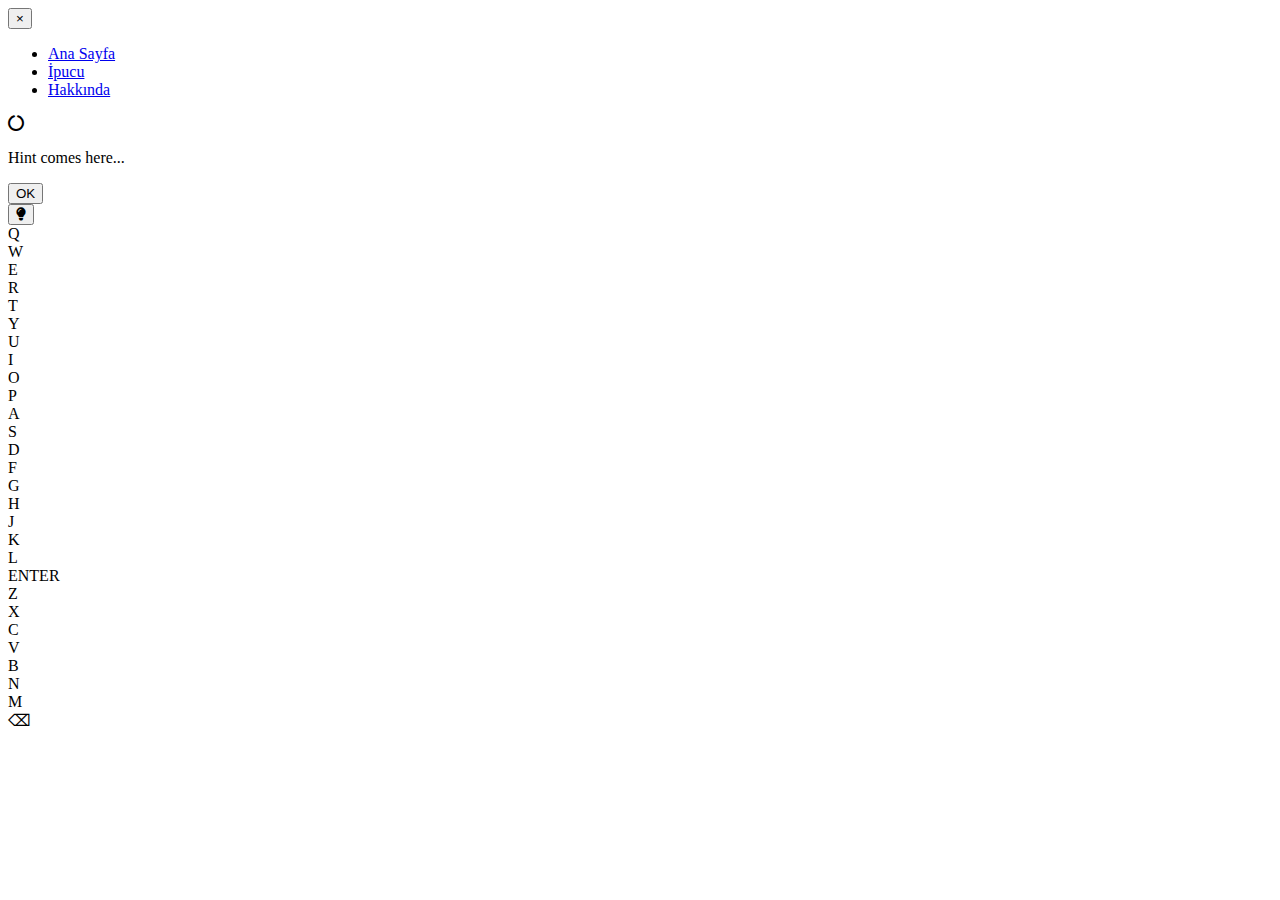
<file: src/main/resources/templates/index.html>
<!DOCTYPE html>
<html lang="en" xmlns:th="http://www.thymeleaf.org">

<head>
    <meta charset="UTF-8">
    <meta name="viewport" content="width=device-width, initial-scale=1.0, maximum-scale=1.0, user-scalable=no, viewport-fit=cover">

    <title>Wordle</title>
    <link rel="stylesheet" th:href="@{/css/style.css}" />
    <link rel="stylesheet" href="https://cdnjs.cloudflare.com/ajax/libs/font-awesome/6.7.2/css/all.min.css">
    <link
        href="https://fonts.googleapis.com/css2?family=Boldonse&family=Oxygen+Mono&family=Oxygen:wght@300;400;700&display=swap"
        rel="stylesheet">
</head>

<body>
    <header class="brand">
  <div class="burger">
    <div></div>
    <div></div>
    <div></div>
  </div>
</header>
<nav class="fullscreen-menu hidden">
  <button class="close-menu">&times;</button>
  <ul>
    <li><a href="#">Ana Sayfa</a></li>
    <li><a href="#">İpucu</a></li>
    <li><a href="#">Hakkında</a></li>
  </ul>
</nav>
    <div class="gradient"></div>
    <div class="page">
        <section class="loading hidden"><i class="fa-solid fa-circle-notch"></i></section>
        <section class="game">
            <div class="letter-box"></div>
            <div class="letter-box"></div>
            <div class="letter-box"></div>
            <div class="letter-box"></div>
            <div class="letter-box"></div>
            <div class="letter-box"></div>
            <div class="letter-box"></div>
            <div class="letter-box"></div>
            <div class="letter-box"></div>
            <div class="letter-box"></div>
            <div class="letter-box"></div>
            <div class="letter-box"></div>
            <div class="letter-box"></div>
            <div class="letter-box"></div>
            <div class="letter-box"></div>
            <div class="letter-box"></div>
            <div class="letter-box"></div>
            <div class="letter-box"></div>
            <div class="letter-box"></div>
            <div class="letter-box"></div>
            <div class="letter-box"></div>
            <div class="letter-box"></div>
            <div class="letter-box"></div>
            <div class="letter-box"></div>
            <div class="letter-box"></div>
            <div class="letter-box"></div>
            <div class="letter-box"></div>
            <div class="letter-box"></div>
            <div class="letter-box"></div>
            <div class="letter-box"></div>
    </div>
    </section>

<div class="hint-popup hidden">
  <div class="hint-content">
    <p class="hint-text">Hint comes here...</p>
    <button class="hint-ok-button">OK</button>
  </div>
</div>

<section class="keyboard-container">
    <div class="hint-row">
        <button class="hint-button"><i class="fa-solid fa-lightbulb"></i></button>
    </div>
    <section class="keyboard hidden-mobile">
        <div class="keyboard-row">
            <div class="key">Q</div>
            <div class="key">W</div>
            <div class="key">E</div>
            <div class="key">R</div>
            <div class="key">T</div>
            <div class="key">Y</div>
            <div class="key">U</div>
            <div class="key">I</div>
            <div class="key">O</div>
            <div class="key">P</div>
        </div>
        <div class="keyboard-row">
            <div class="spacer-half"></div>
            <div class="key">A</div>
            <div class="key">S</div>
            <div class="key">D</div>
            <div class="key">F</div>
            <div class="key">G</div>
            <div class="key">H</div>
            <div class="key">J</div>
            <div class="key">K</div>
            <div class="key">L</div>
            <div class="spacer-half"></div>
        </div>
        <div class="keyboard-row">
            <div class="key special enter">ENTER</div>
            <div class="key">Z</div>
            <div class="key">X</div>
            <div class="key">C</div>
            <div class="key">V</div>
            <div class="key">B</div>
            <div class="key">N</div>
            <div class="key">M</div>
            <div class="key special backspace">⌫</div>
        </div>
    </section>
</section>





     <script th:src="@{/js/script.js}"></script>
</body>

</html>
</file>
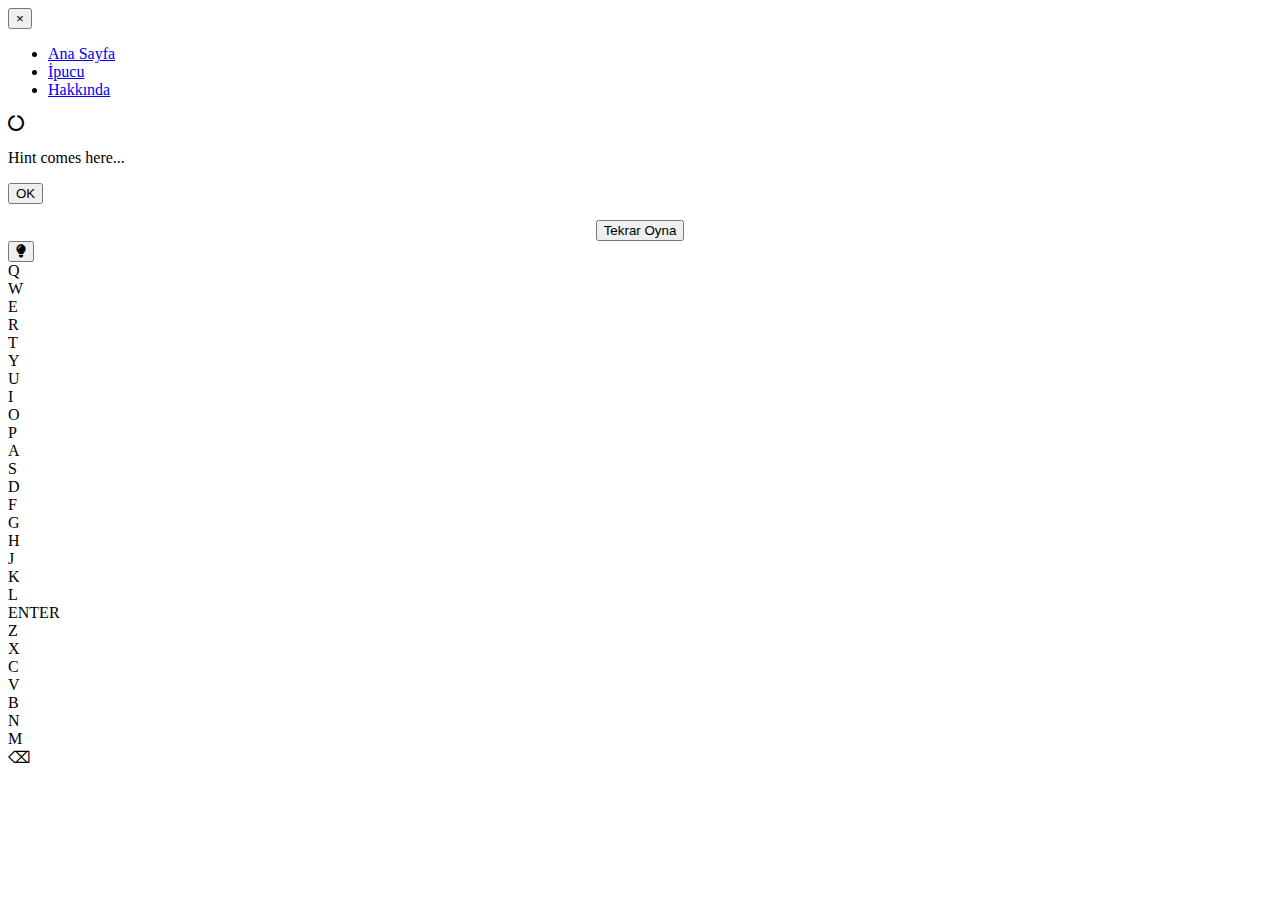
<file: src/main/resources/templates/game.html>
<!DOCTYPE html>
<html lang="en" xmlns:th="http://www.thymeleaf.org">

<head>
    <meta charset="UTF-8">
    <meta name="viewport" content="width=device-width, initial-scale=1.0, maximum-scale=1.0, user-scalable=no, viewport-fit=cover">

    <title>Wordle</title>
    <link rel="stylesheet" th:href="@{/css/style.css}" />
    <link rel="stylesheet" href="https://cdnjs.cloudflare.com/ajax/libs/font-awesome/6.7.2/css/all.min.css">
    <link
        href="https://fonts.googleapis.com/css2?family=Boldonse&family=Oxygen+Mono&family=Oxygen:wght@300;400;700&display=swap"
        rel="stylesheet">
</head>

<body>
    <header class="brand">
  <div class="burger">
    <div></div>
    <div></div>
    <div></div>
  </div>
</header>
<nav class="fullscreen-menu hidden">
  <button class="close-menu">&times;</button>
  <ul>
    <li><a href="#">Ana Sayfa</a></li>
    <li><a href="#">İpucu</a></li>
    <li><a href="#">Hakkında</a></li>
  </ul>
</nav>
    <div class="gradient"></div>
    <div class="page">
        <section class="loading hidden"><i class="fa-solid fa-circle-notch"></i></section>
        <section class="game">
            <div class="letter-box"></div>
            <div class="letter-box"></div>
            <div class="letter-box"></div>
            <div class="letter-box"></div>
            <div class="letter-box"></div>
            <div class="letter-box"></div>
            <div class="letter-box"></div>
            <div class="letter-box"></div>
            <div class="letter-box"></div>
            <div class="letter-box"></div>
            <div class="letter-box"></div>
            <div class="letter-box"></div>
            <div class="letter-box"></div>
            <div class="letter-box"></div>
            <div class="letter-box"></div>
            <div class="letter-box"></div>
            <div class="letter-box"></div>
            <div class="letter-box"></div>
            <div class="letter-box"></div>
            <div class="letter-box"></div>
            <div class="letter-box"></div>
            <div class="letter-box"></div>
            <div class="letter-box"></div>
            <div class="letter-box"></div>
            <div class="letter-box"></div>
            <div class="letter-box"></div>
            <div class="letter-box"></div>
            <div class="letter-box"></div>
            <div class="letter-box"></div>
            <div class="letter-box"></div>
    </section>
    </div>

<div class="hint-popup hidden">
  <div class="hint-content">
    <p class="hint-text">Hint comes here...</p>
    <button class="hint-ok-button">OK</button>
  </div>
</div>

    <div class="hint-popup hidden" id="result-popup" role="dialog" aria-modal="true">
        <div class="hint-content">
            <p class="result-text"></p>
            <p class="result-def" style="margin-top:8px;"></p>
            <div style="margin-top:12px; display:flex; gap:8px; justify-content:center;">
                <button class="hint-ok-button" id="play-again">Tekrar Oyna</button>
            </div>
        </div>
    </div>


    <section class="keyboard-container">
    <div class="hint-row">
        <button class="hint-button"><i class="fa-solid fa-lightbulb"></i></button>
    </div>
    <section class="keyboard">
        <div class="keyboard-row">
            <div class="key">Q</div>
            <div class="key">W</div>
            <div class="key">E</div>
            <div class="key">R</div>
            <div class="key">T</div>
            <div class="key">Y</div>
            <div class="key">U</div>
            <div class="key">I</div>
            <div class="key">O</div>
            <div class="key">P</div>
        </div>
        <div class="keyboard-row">
            <div class="spacer-half"></div>
            <div class="key">A</div>
            <div class="key">S</div>
            <div class="key">D</div>
            <div class="key">F</div>
            <div class="key">G</div>
            <div class="key">H</div>
            <div class="key">J</div>
            <div class="key">K</div>
            <div class="key">L</div>
            <div class="spacer-half"></div>
        </div>
        <div class="keyboard-row">
            <div class="key special enter">ENTER</div>
            <div class="key">Z</div>
            <div class="key">X</div>
            <div class="key">C</div>
            <div class="key">V</div>
            <div class="key">B</div>
            <div class="key">N</div>
            <div class="key">M</div>
            <div class="key special backspace">⌫</div>
        </div>
    </section>
</section>





     <script th:src="@{/js/script.js}" defer></script>
</body>

</html>
</file>
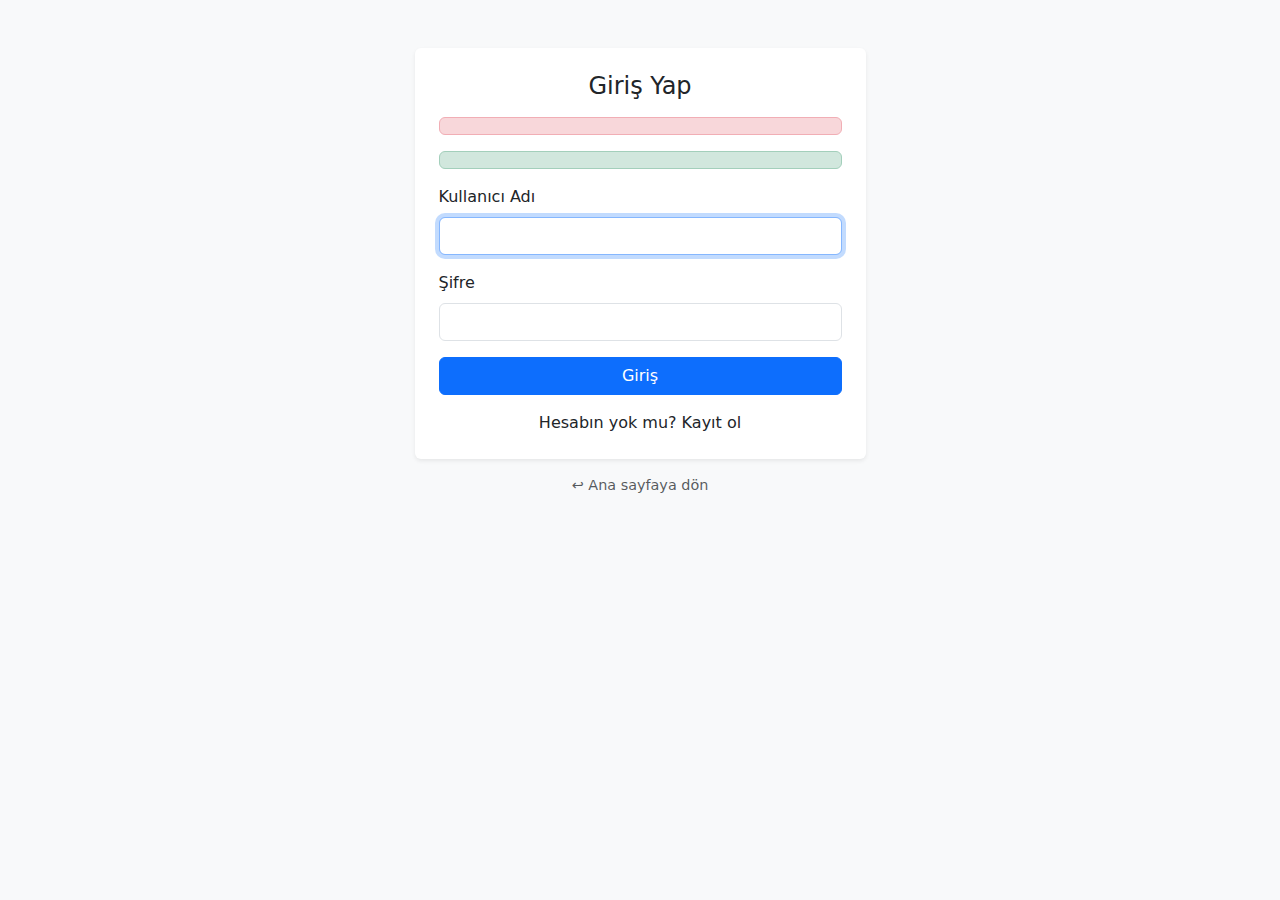
<file: src/main/resources/templates/auth/login.html>
<!doctype html>
<html xmlns:th="http://www.thymeleaf.org" lang="tr">
<head>
    <meta charset="utf-8"/>
    <meta name="viewport" content="width=device-width, initial-scale=1">
    <title>Giriş Yap</title>

    <link href="https://cdn.jsdelivr.net/npm/bootstrap@5.3.3/dist/css/bootstrap.min.css" rel="stylesheet">

    
    <link rel="stylesheet" th:href="@{/css/style.css}">
</head>
<body class="bg-light">

<div class="container py-5">
    <div class="row justify-content-center">
        <div class="col-12 col-sm-10 col-md-8 col-lg-5">
            <div class="card shadow-sm border-0">
                <div class="card-body p-4">
                    <h1 class="h4 mb-3 text-center">Giriş Yap</h1>

                    
                    <div th:if="${error}" class="alert alert-danger py-2" th:text="${error}"></div>
                    <div th:if="${msg}" class="alert alert-success py-2" th:text="${msg}"></div>

                    <form id="loginForm" th:action="@{/login}" method="post" class="needs-validation" novalidate>
                        <!-- CSRF -->
                        <input type="hidden" th:name="${_csrf.parameterName}" th:value="${_csrf.token}"/>

                        <div class="mb-3">
                            <label class="form-label">Kullanıcı Adı</label>
                            <input id="username "type="text" name="username" class="form-control" required autofocus>
                            <div class="invalid-feedback">Kullanıcı adı zorunlu.</div>
                        </div>

                        <div class="mb-3">
                            <label class="form-label">Şifre</label>
                            <input id="password"  type="password" name="password" class="form-control" required>
                            <div class="invalid-feedback">Şifre zorunlu.</div>
                        </div>

                        <button class="btn btn-primary w-100" type="submit">Giriş</button>
                    </form>

                    <div class="text-center mt-3">
                        <a th:href="@{/auth/register}">Hesabın yok mu? Kayıt ol</a>
                    </div>
                </div>
            </div>

            <p class="text-center text-muted mt-3 mb-0" style="font-size:.9rem;">
                <a th:href="@{/}">↩ Ana sayfaya dön</a>
            </p>
        </div>
    </div>
</div>

<script src="https://cdn.jsdelivr.net/npm/bootstrap@5.3.3/dist/js/bootstrap.bundle.min.js"></script>


<script>


</script>
</body>
</html>
</file>
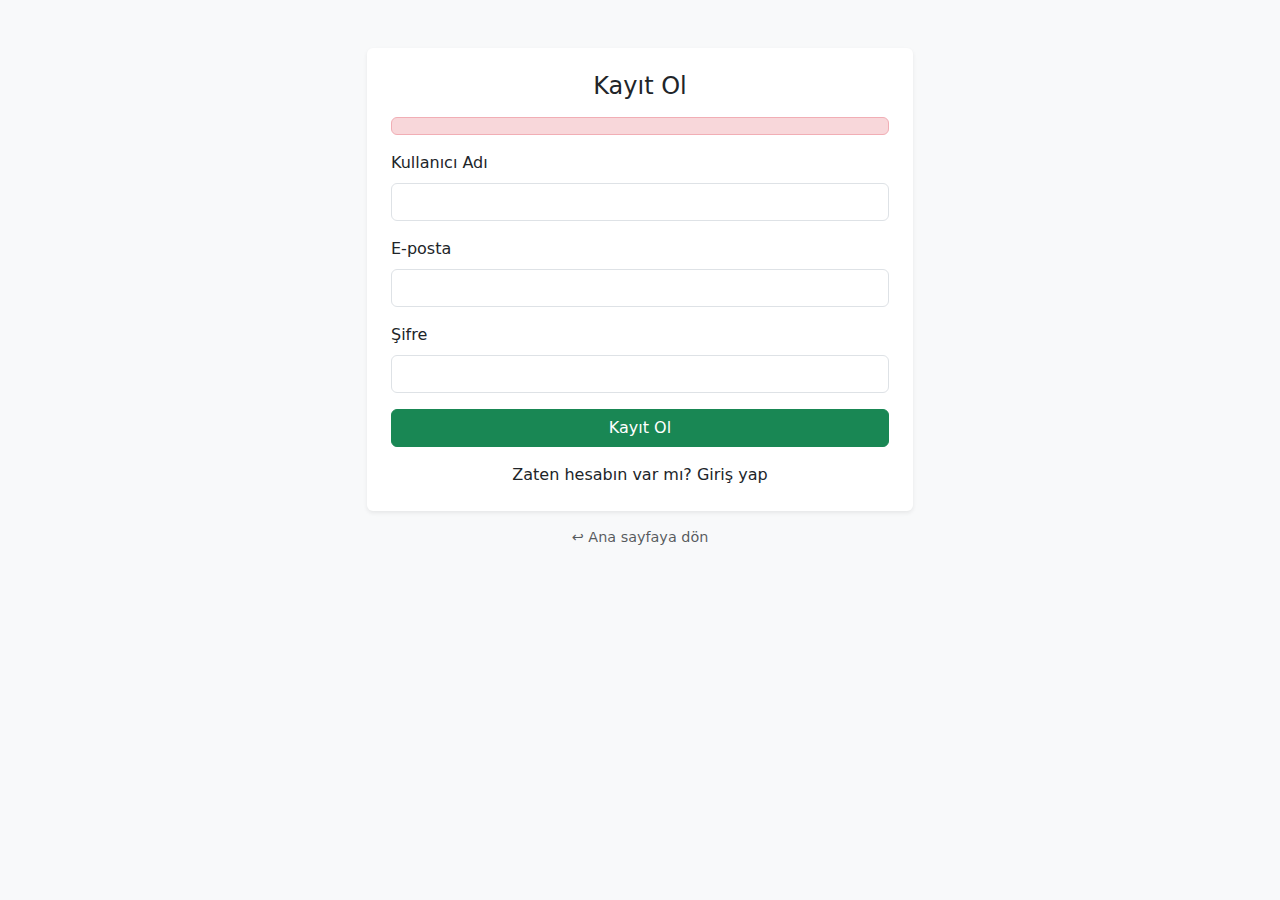
<file: src/main/resources/templates/auth/register.html>
<!doctype html>
<html xmlns:th="http://www.thymeleaf.org" lang="tr">
<head>
  <meta charset="utf-8"/>
  <meta name="viewport" content="width=device-width, initial-scale=1">
  <title>Kayıt Ol</title>

  <!-- Bootstrap CSS -->
  <link href="https://cdn.jsdelivr.net/npm/bootstrap@5.3.3/dist/css/bootstrap.min.css" rel="stylesheet">

  <!-- Oyun stilin kalsın -->
  <link rel="stylesheet" th:href="@{/css/style.css}">
</head>
<body class="bg-light">

<div class="container py-5">
  <div class="row justify-content-center">
    <div class="col-12 col-sm-10 col-md-8 col-lg-6">
      <div class="card shadow-sm border-0">
        <div class="card-body p-4">
          <h1 class="h4 mb-3 text-center">Kayıt Ol</h1>

          <div th:if="${error}" class="alert alert-danger py-2" th:text="${error}"></div>

          <form th:action="@{/auth/register}" method="post" class="needs-validation" novalidate>
            <!-- CSRF -->
            <input type="hidden" th:name="${_csrf.parameterName}" th:value="${_csrf.token}"/>

            <div class="mb-3">
              <label class="form-label">Kullanıcı Adı</label>
              <input type="text" name="username" class="form-control" required>
              <div class="invalid-feedback">Kullanıcı adı zorunlu.</div>
            </div>

            <div class="mb-3">
              <label class="form-label">E‑posta</label>
              <input type="email" name="email" class="form-control" required>
              <div class="invalid-feedback">Geçerli bir e‑posta gir.</div>
            </div>

            <div class="mb-3">
              <label class="form-label">Şifre</label>
              <input type="password" name="password" class="form-control" required minlength="6">
              <div class="invalid-feedback">En az 6 karakter bir şifre gir.</div>
            </div>

            <button class="btn btn-success w-100" type="submit">Kayıt Ol</button>
          </form>

          <div class="text-center mt-3">
            <a th:href="@{/auth/login}">Zaten hesabın var mı? Giriş yap</a>
          </div>
        </div>
      </div>

      <p class="text-center text-muted mt-3 mb-0" style="font-size:.9rem;">
        <a th:href="@{/static}">↩ Ana sayfaya dön</a>
      </p>
    </div>
  </div>
</div>

<!-- Bootstrap JS Bundle -->
<script src="https://cdn.jsdelivr.net/npm/bootstrap@5.3.3/dist/js/bootstrap.bundle.min.js"></script>

<!-- Basit HTML5 doğrulama (Bootstrap) -->
<script>
  (() => {
    'use strict';
    const forms = document.querySelectorAll('.needs-validation');
    Array.from(forms).forEach(form => {
      form.addEventListener('submit', event => {
        if (!form.checkValidity()) {
          event.preventDefault(); event.stopPropagation();
        }
        form.classList.add('was-validated');
      }, false);
    });
  })();
</script>
</body>
</html>
</file>
